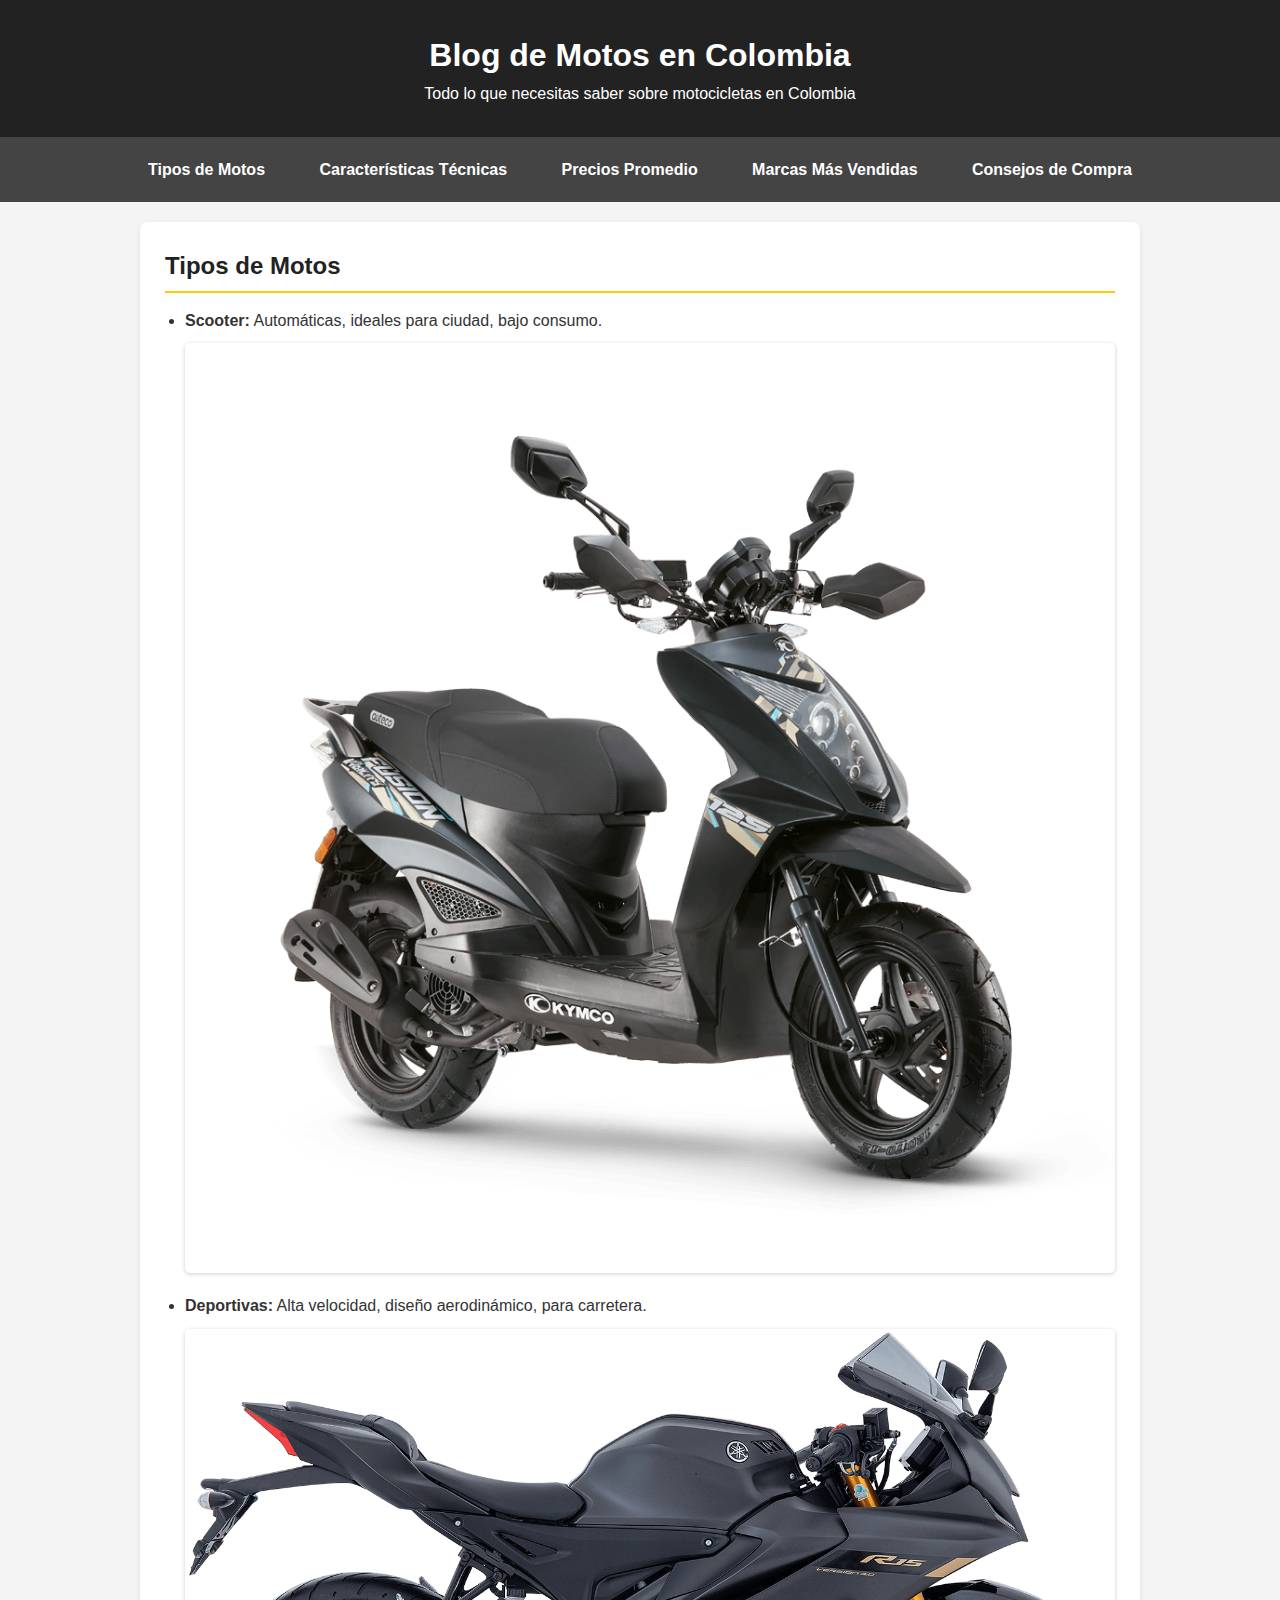
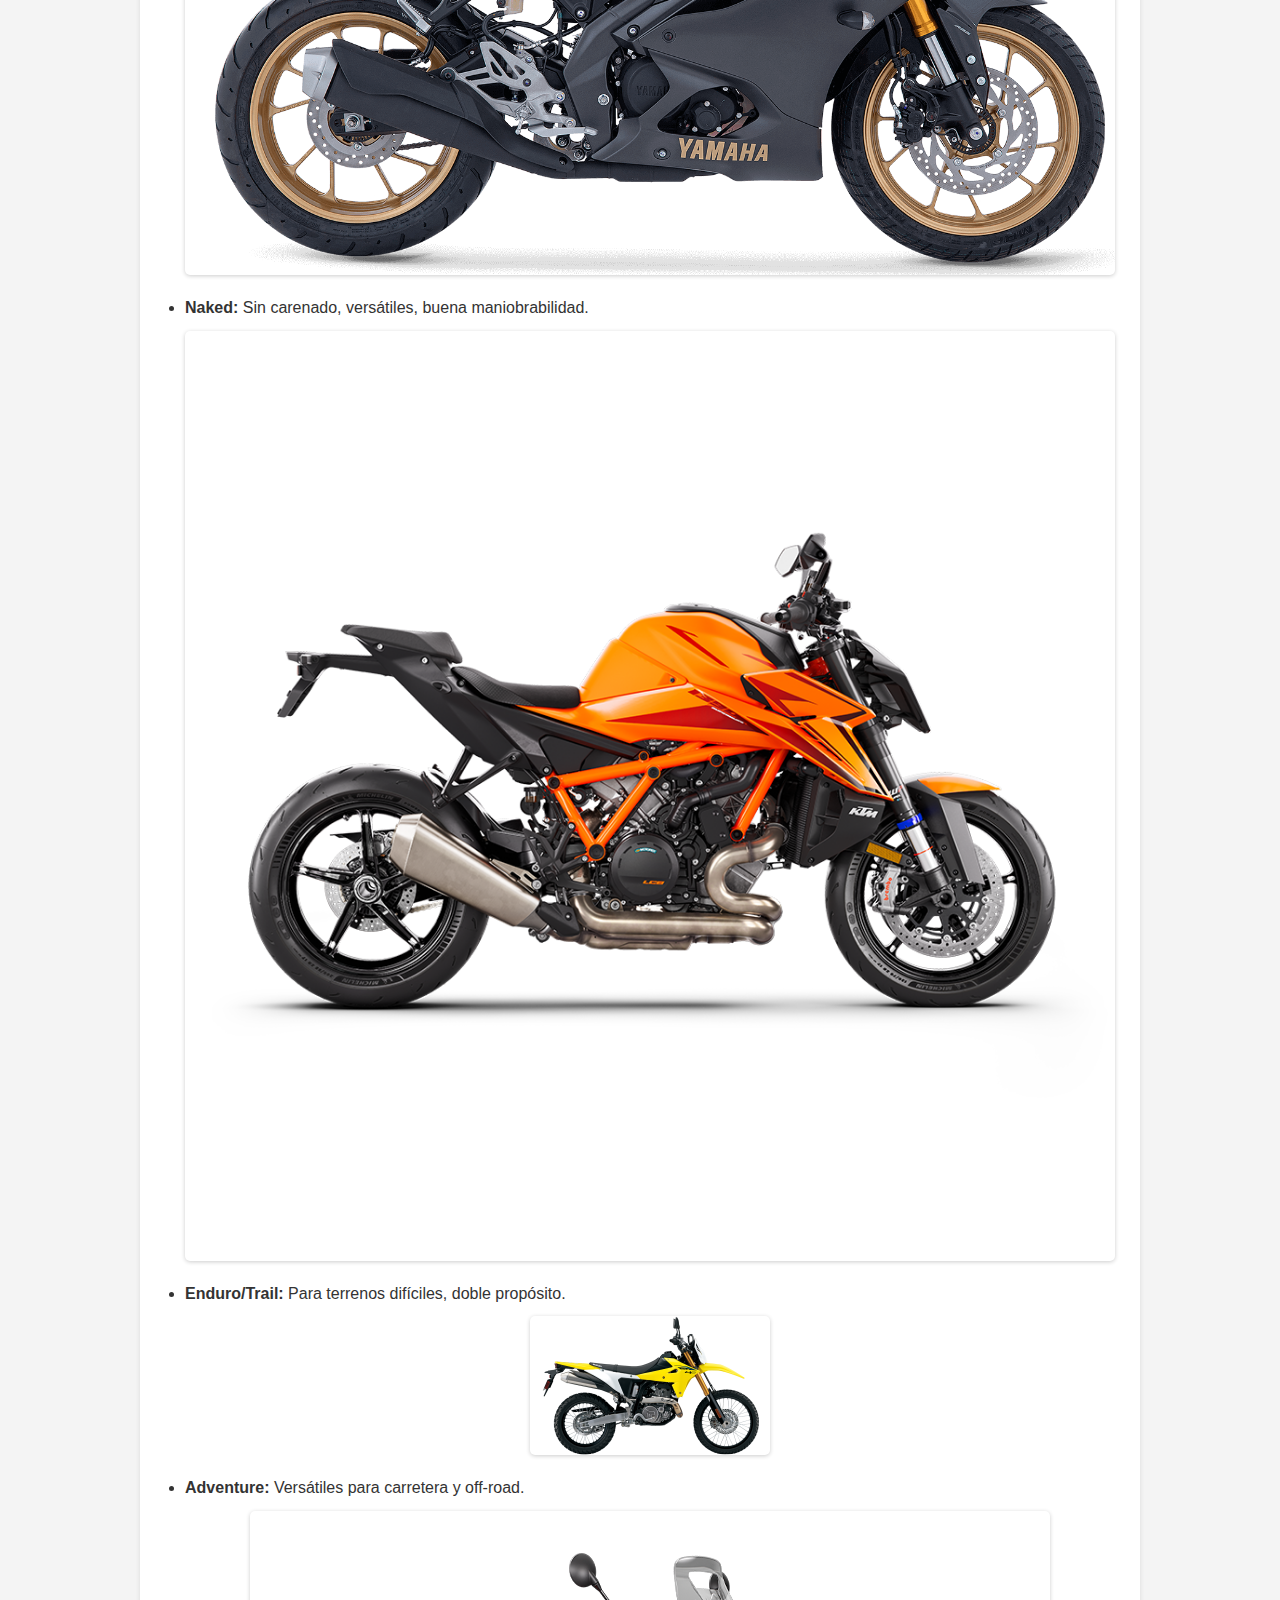
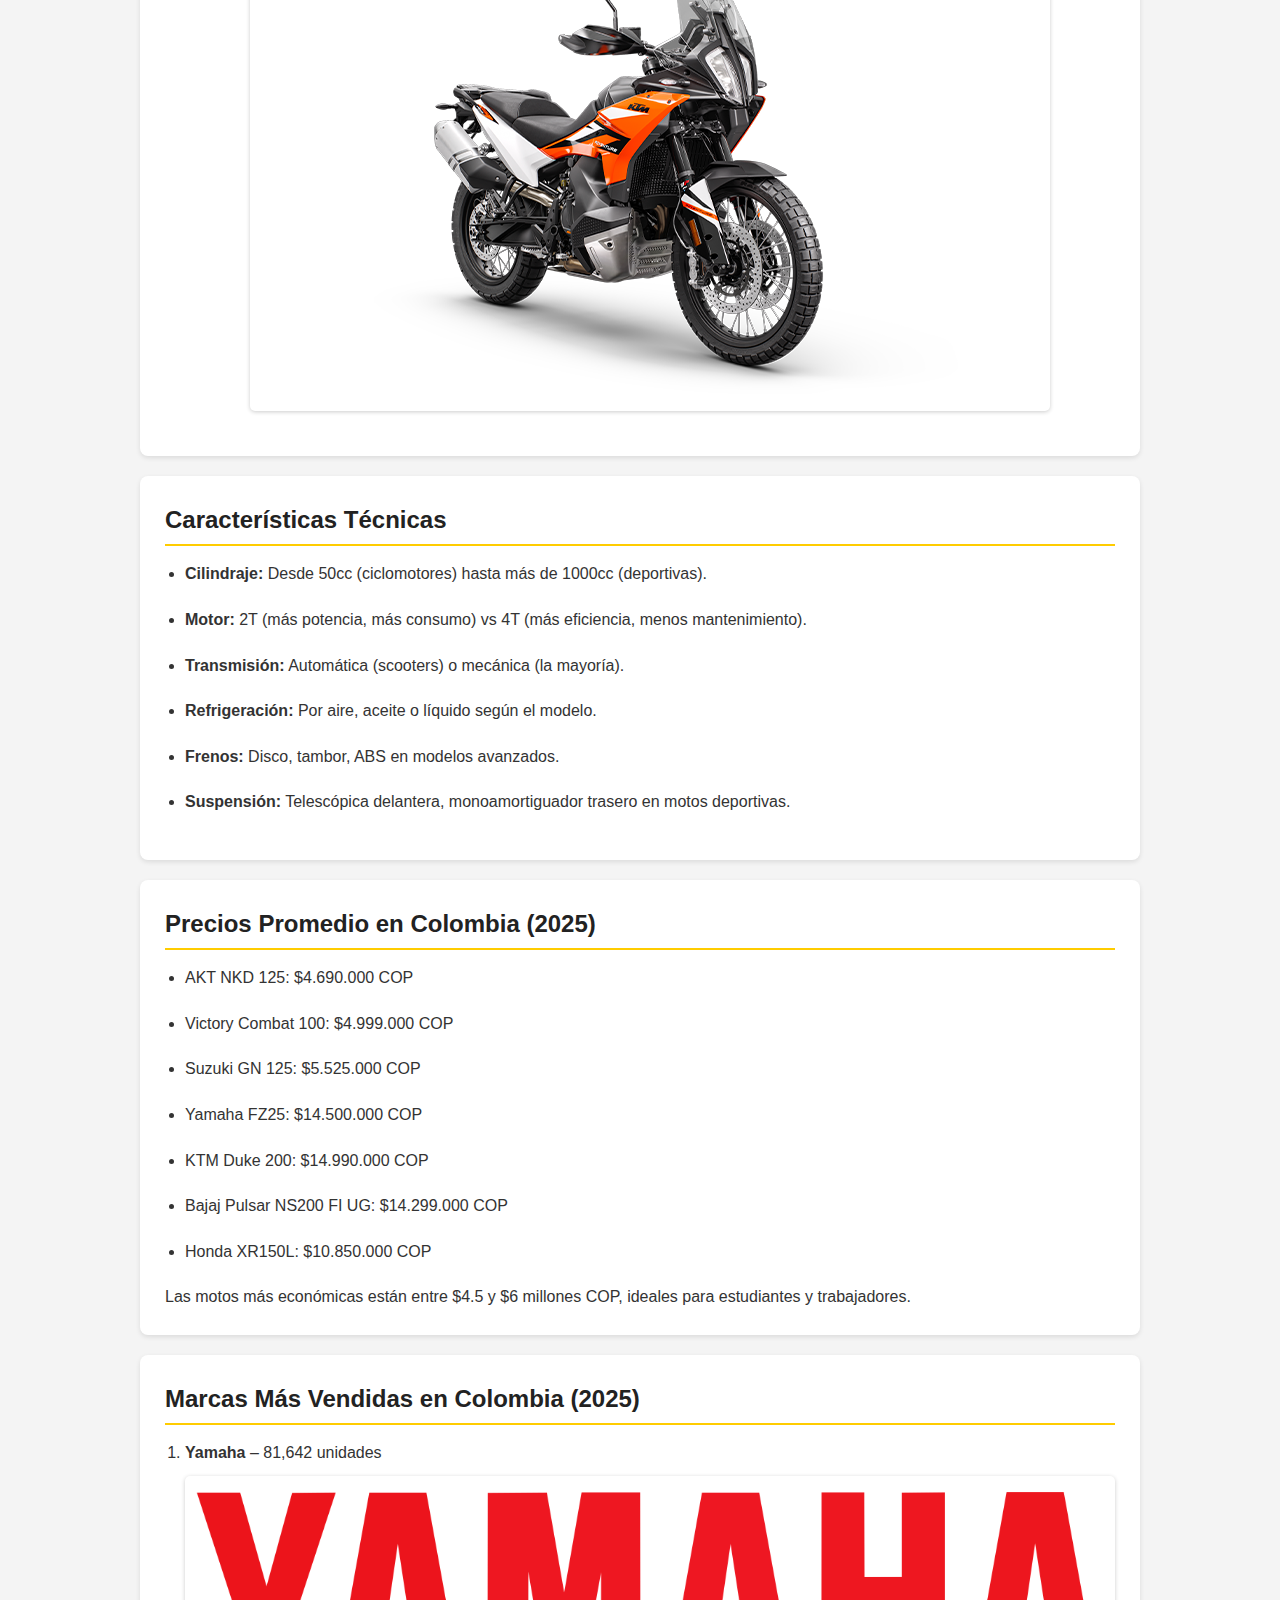
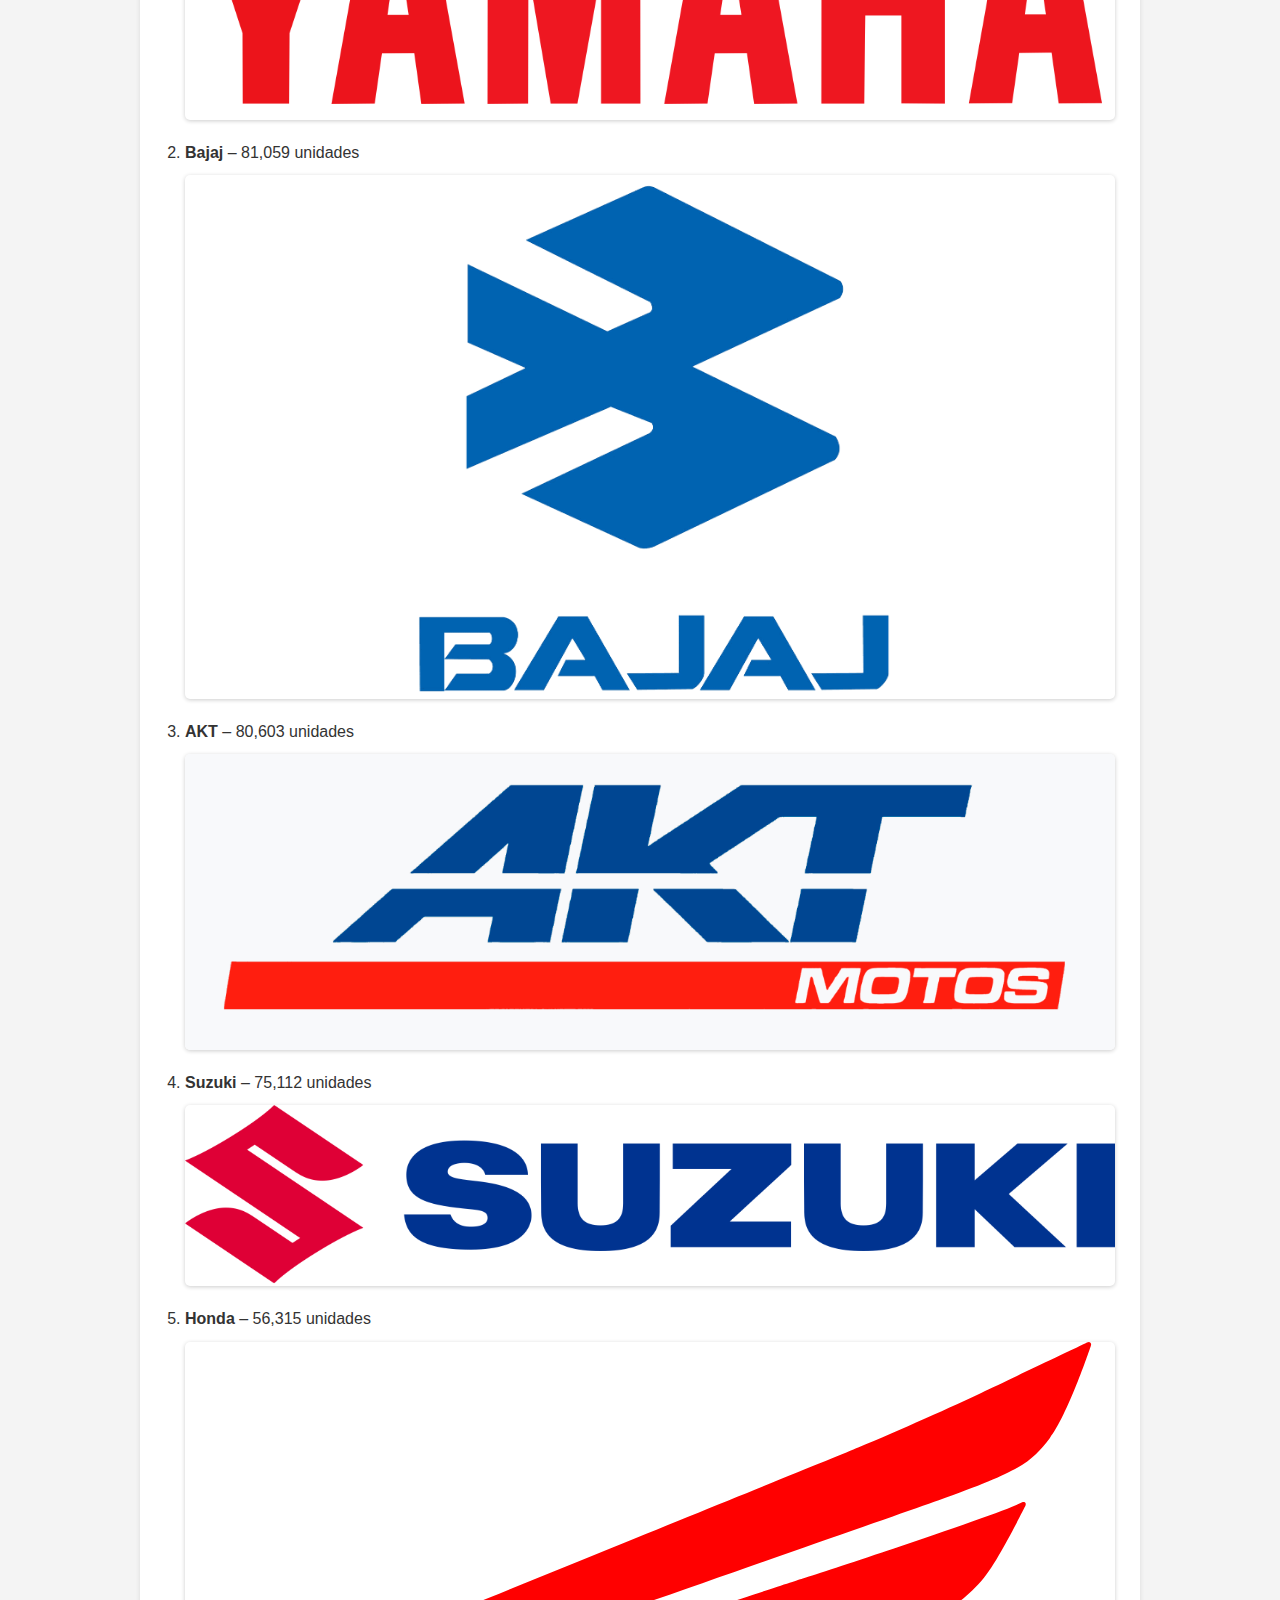
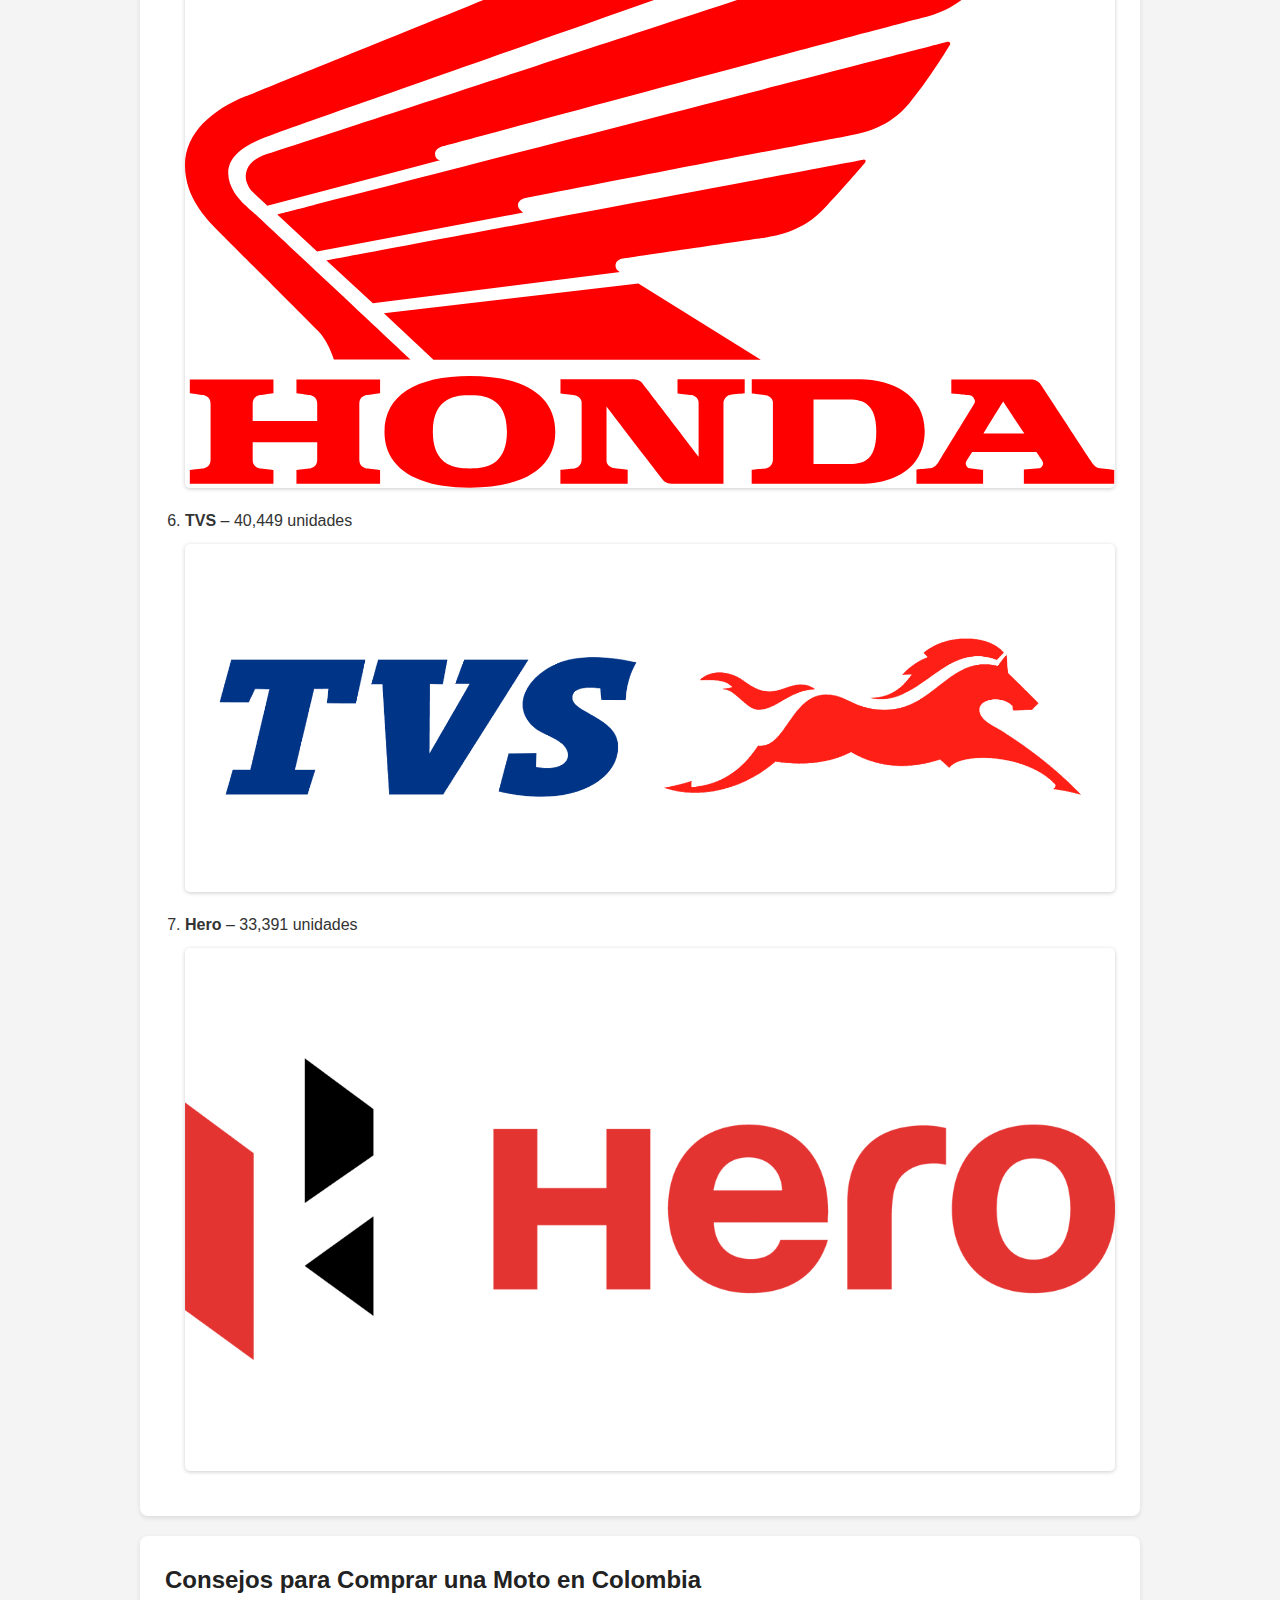
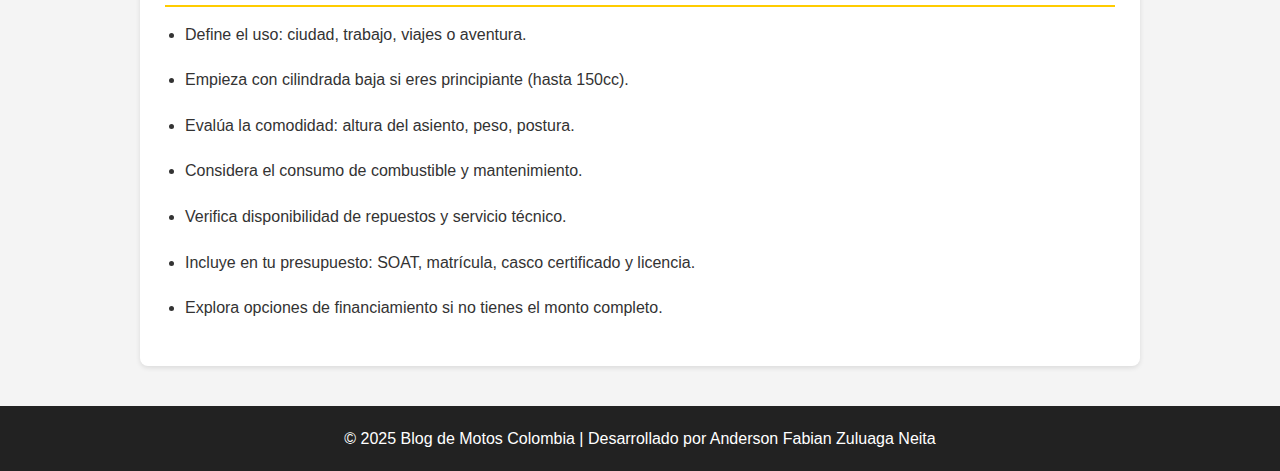
<file: index.html>
<!DOCTYPE html>
<html lang="es">
<head>
    <meta charset="UTF-8">
    <meta name="viewport" content="width=device-width, initial-scale=1.0">
    <meta name="description" content="Blog completo sobre motocicletas en Colombia: tipos, precios, marcas y consejos de compra 2025">
    <link rel="stylesheet" href="estilos_blog_motos.css">
    <title>Blog de Motos en Colombia 2025</title>
</head>
<body>
    <header>
        <h1>Blog de Motos en Colombia</h1>
        <p>Todo lo que necesitas saber sobre motocicletas en Colombia</p>
    </header>

    <nav>
        <a href="#tipos">Tipos de Motos</a>
        <a href="#caracteristicas">Características Técnicas</a>
        <a href="#precios">Precios Promedio</a>
        <a href="#marcas">Marcas Más Vendidas</a>
        <a href="#consejos">Consejos de Compra</a>
    </nav>

    <section id="tipos">
        <h2>Tipos de Motos</h2>
        <ul>
            <li>
                <strong>Scooter:</strong> Automáticas, ideales para ciudad, bajo consumo.
                <img src="scooter.png" alt="Moto tipo Scooter para ciudad" loading="lazy">
            </li>
            <li>
                <strong>Deportivas:</strong> Alta velocidad, diseño aerodinámico, para carretera.
                <img src="Deportiva.png" alt="Motocicleta deportiva de alta velocidad" loading="lazy">
            </li>
            <li>
                <strong>Naked:</strong> Sin carenado, versátiles, buena maniobrabilidad.
                <img src="Naked.png" alt="Moto tipo Naked sin carenado" loading="lazy">
            </li>
            <li>
                <strong>Enduro/Trail:</strong> Para terrenos difíciles, doble propósito.
                <img src="enduro.png" alt="Motocicleta Enduro para terrenos difíciles" loading="lazy">
            </li>
            <li>
                <strong>Adventure:</strong> Versátiles para carretera y off-road.
                <img src="adventure.png" alt="Moto Adventure para carretera y campo" loading="lazy">
            </li>
        </ul>
    </section>

    <section id="caracteristicas">
        <h2>Características Técnicas</h2>
        <ul>
            <li><strong>Cilindraje:</strong> Desde 50cc (ciclomotores) hasta más de 1000cc (deportivas).</li>
            <li><strong>Motor:</strong> 2T (más potencia, más consumo) vs 4T (más eficiencia, menos mantenimiento).</li>
            <li><strong>Transmisión:</strong> Automática (scooters) o mecánica (la mayoría).</li>
            <li><strong>Refrigeración:</strong> Por aire, aceite o líquido según el modelo.</li>
            <li><strong>Frenos:</strong> Disco, tambor, ABS en modelos avanzados.</li>
            <li><strong>Suspensión:</strong> Telescópica delantera, monoamortiguador trasero en motos deportivas.</li>
        </ul>
    </section>

    <section id="precios">
        <h2>Precios Promedio en Colombia (2025)</h2>
        <ul>
            <li>AKT NKD 125: <span class="precio">$4.690.000 COP</span></li>
            <li>Victory Combat 100: <span class="precio">$4.999.000 COP</span></li>
            <li>Suzuki GN 125: <span class="precio">$5.525.000 COP</span></li>
            <li>Yamaha FZ25: <span class="precio">$14.500.000 COP</span></li>
            <li>KTM Duke 200: <span class="precio">$14.990.000 COP</span></li>
            <li>Bajaj Pulsar NS200 FI UG: <span class="precio">$14.299.000 COP</span></li>
            <li>Honda XR150L: <span class="precio">$10.850.000 COP</span></li>
        </ul>
        <p class="nota">Las motos más económicas están entre $4.5 y $6 millones COP, ideales para estudiantes y trabajadores.</p>
    </section>

    <section id="marcas">
        <h2>Marcas Más Vendidas en Colombia (2025)</h2>
        <ol>
            <li>
                <strong>Yamaha</strong> – 81,642 unidades
                <img src="Yamaha_Motor_logo.svg.png" alt="Logo de Yamaha Motor" loading="lazy">
            </li>
            <li>
                <strong>Bajaj</strong> – 81,059 unidades
                <img src="Bajaj-Logo.png" alt="Logo de Bajaj" loading="lazy">
            </li>
            <li>
                <strong>AKT</strong> – 80,603 unidades
                <img src="AKT_logo.png" alt="Logo de AKT" loading="lazy">
            </li>
            <li>
                <strong>Suzuki</strong> – 75,112 unidades
                <img src="Suzuki_logo_2025.svg.png" alt="Logo de Suzuki" loading="lazy">
            </li>
            <li>
                <strong>Honda</strong> – 56,315 unidades
                <img src="Honda_Logo.svg" alt="Logo de Honda" loading="lazy">
            </li>
            <li>
                <strong>TVS</strong> – 40,449 unidades
                <img src="TVS-Motor-Company.png" alt="Logo de TVS Motor Company" loading="lazy">
            </li>
            <li>
                <strong>Hero</strong> – 33,391 unidades
                <img src="Hero-Logo.png" alt="Logo de Hero" loading="lazy">
            </li>
        </ol>
    </section>

    <section id="consejos">
        <h2>Consejos para Comprar una Moto en Colombia</h2>
        <ul>
            <li>Define el uso: ciudad, trabajo, viajes o aventura.</li>
            <li>Empieza con cilindrada baja si eres principiante (hasta 150cc).</li>
            <li>Evalúa la comodidad: altura del asiento, peso, postura.</li>
            <li>Considera el consumo de combustible y mantenimiento.</li>
            <li>Verifica disponibilidad de repuestos y servicio técnico.</li>
            <li>Incluye en tu presupuesto: SOAT, matrícula, casco certificado y licencia.</li>
            <li>Explora opciones de financiamiento si no tienes el monto completo.</li>
        </ul>
    </section>

    <footer>
        <p>&copy; 2025 Blog de Motos Colombia | Desarrollado por Anderson Fabian Zuluaga Neita</p>
    </footer>
</body>
</html>
</file>
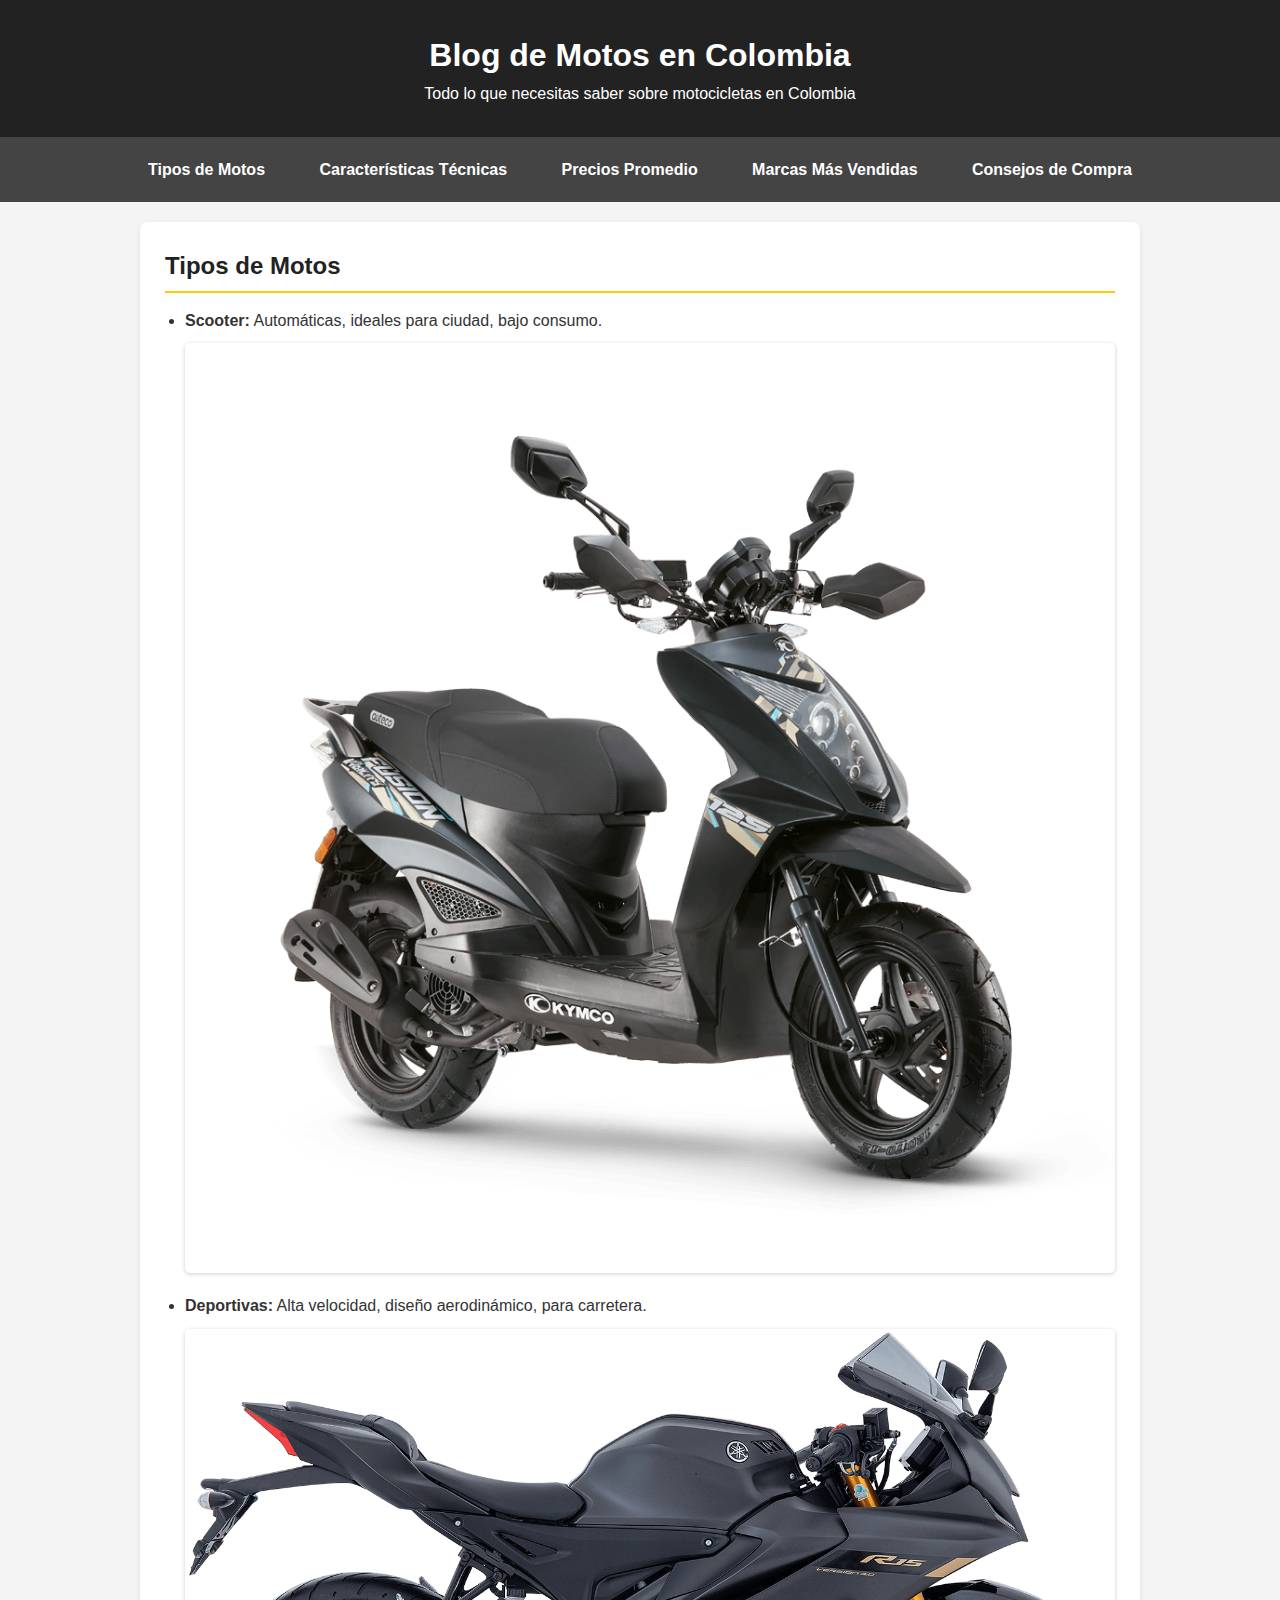
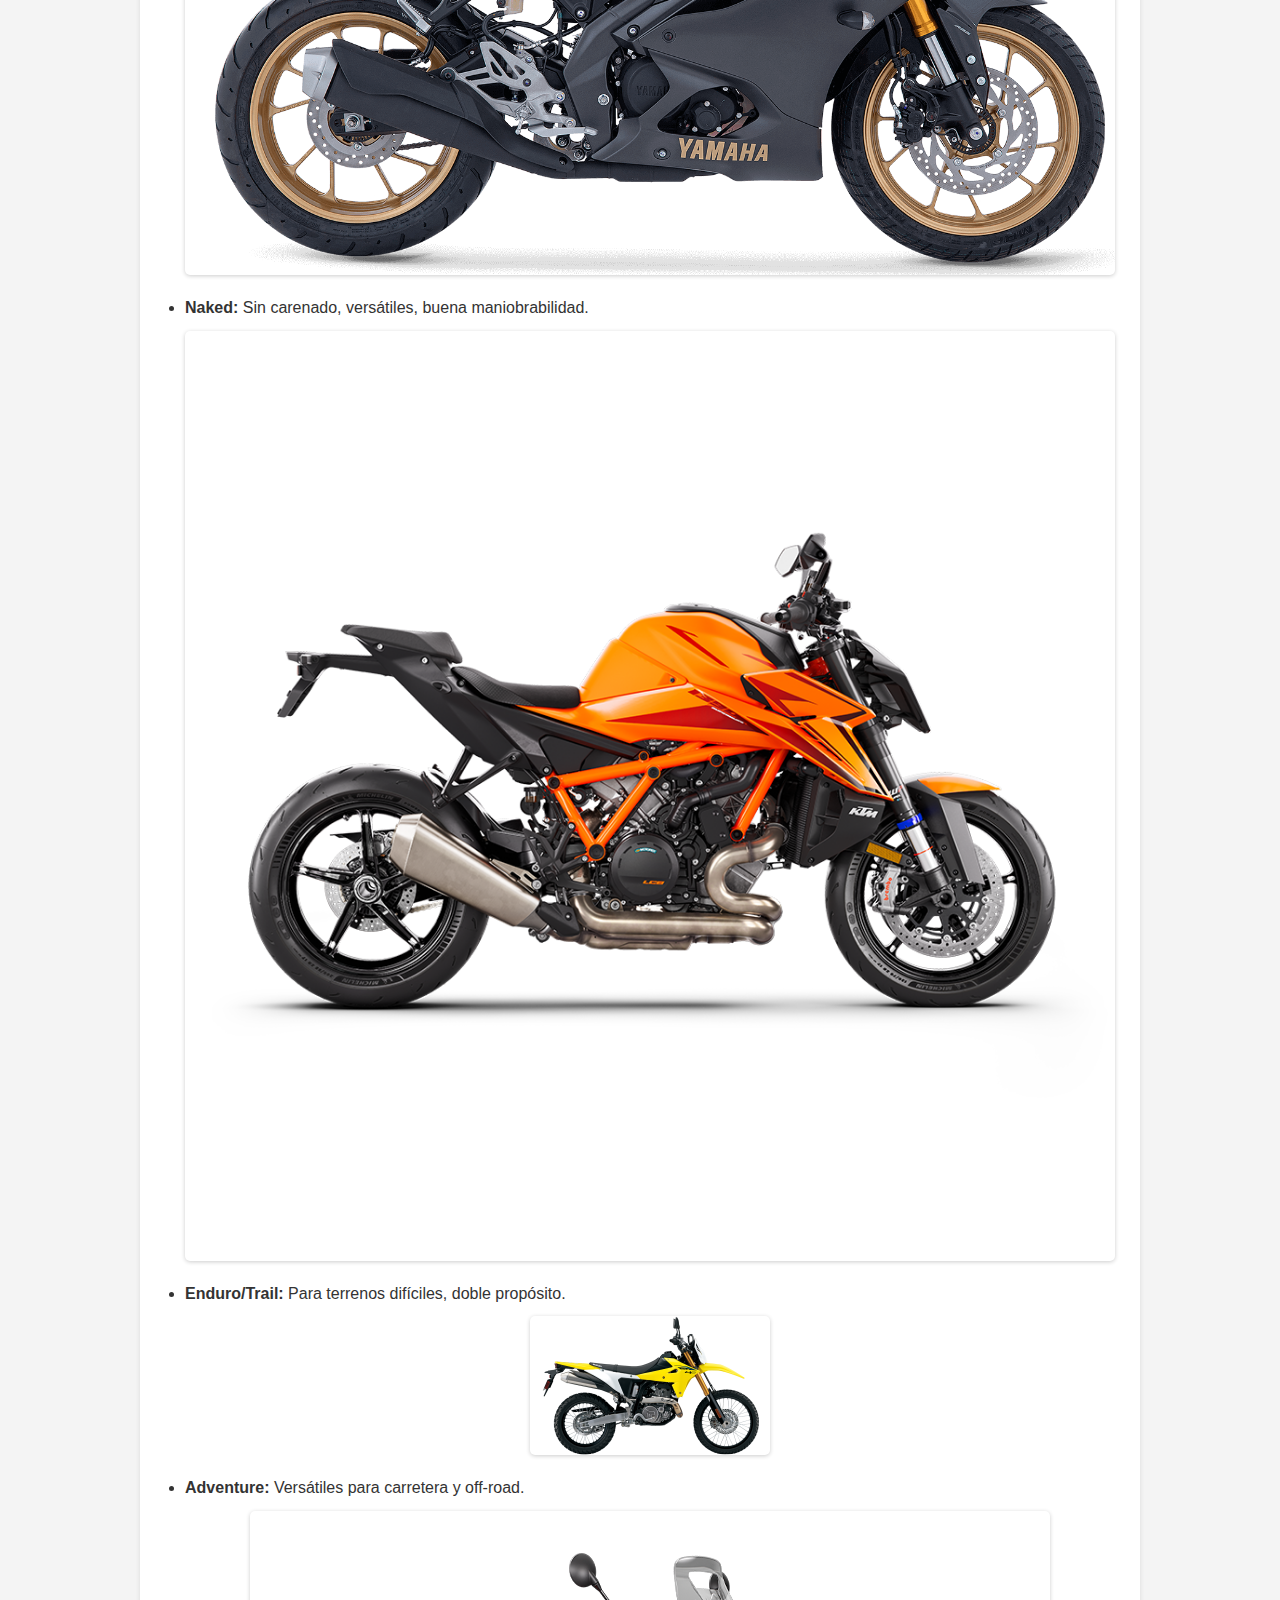
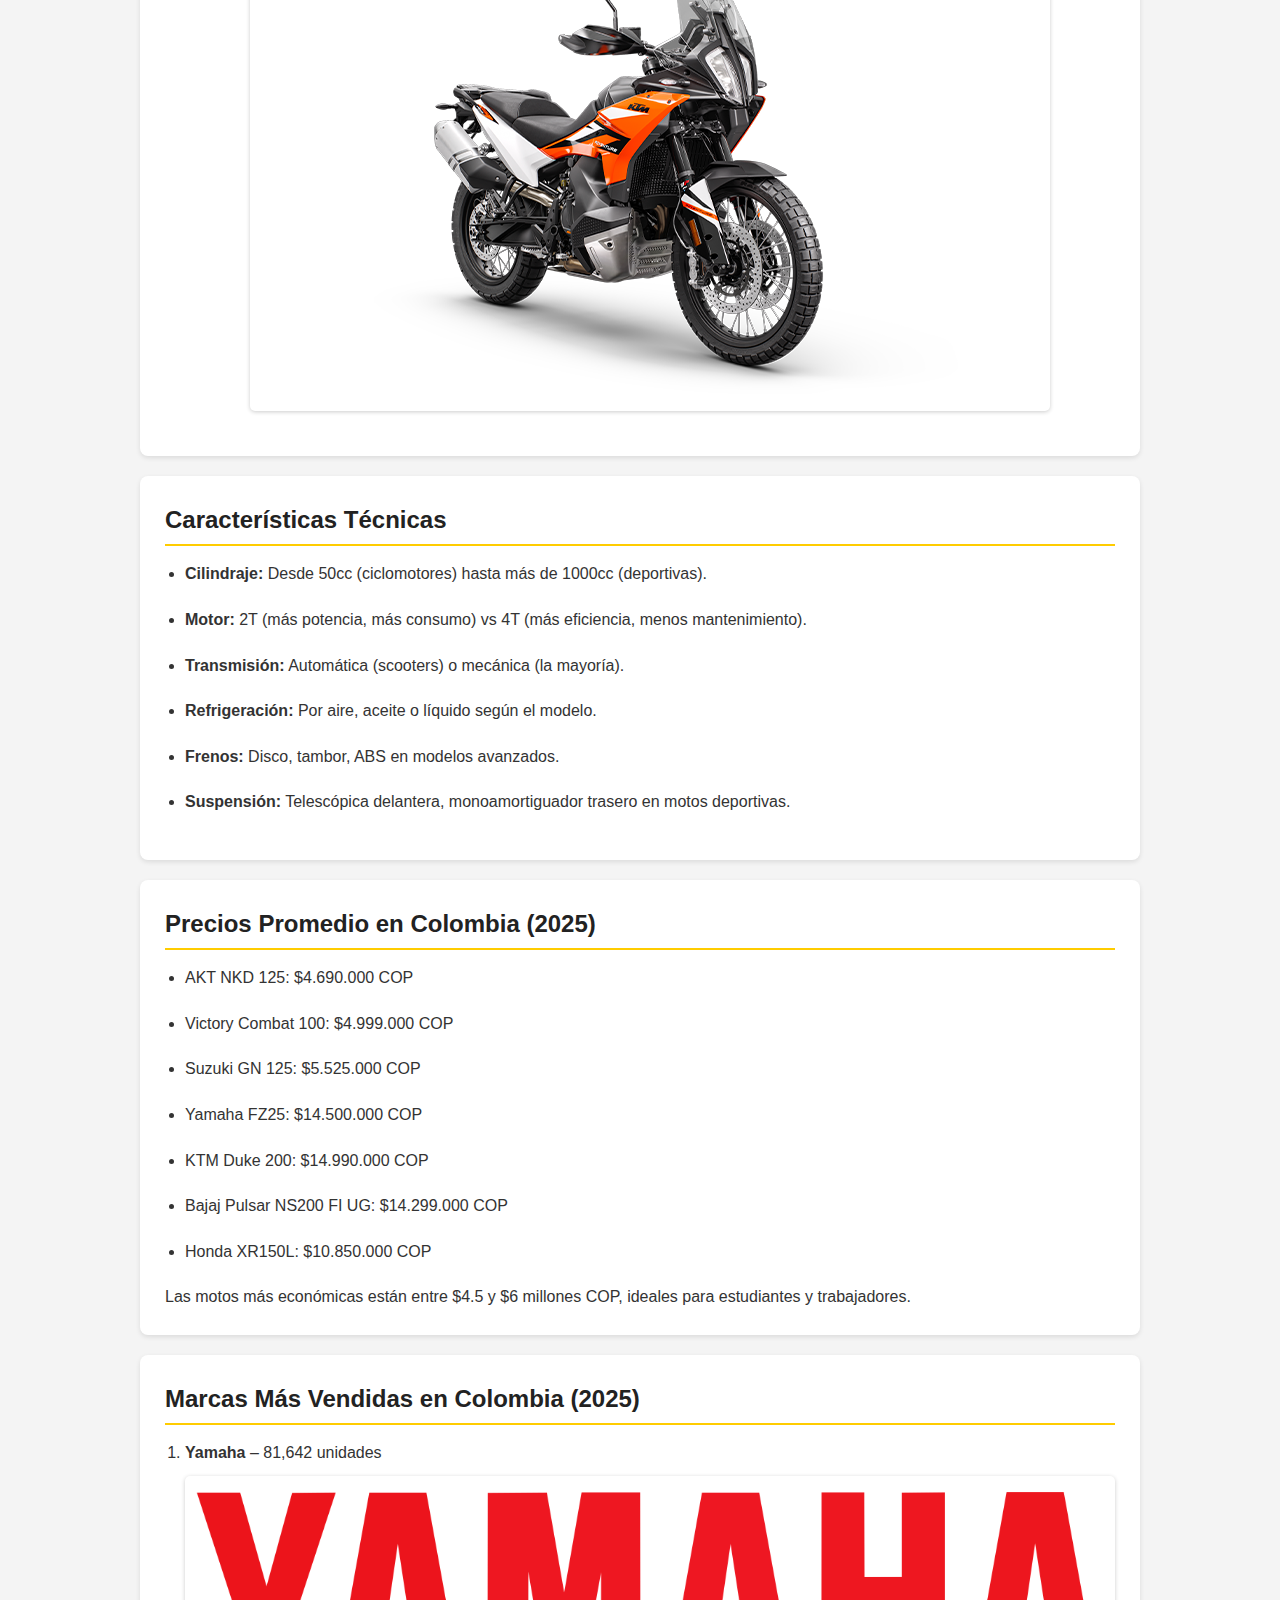
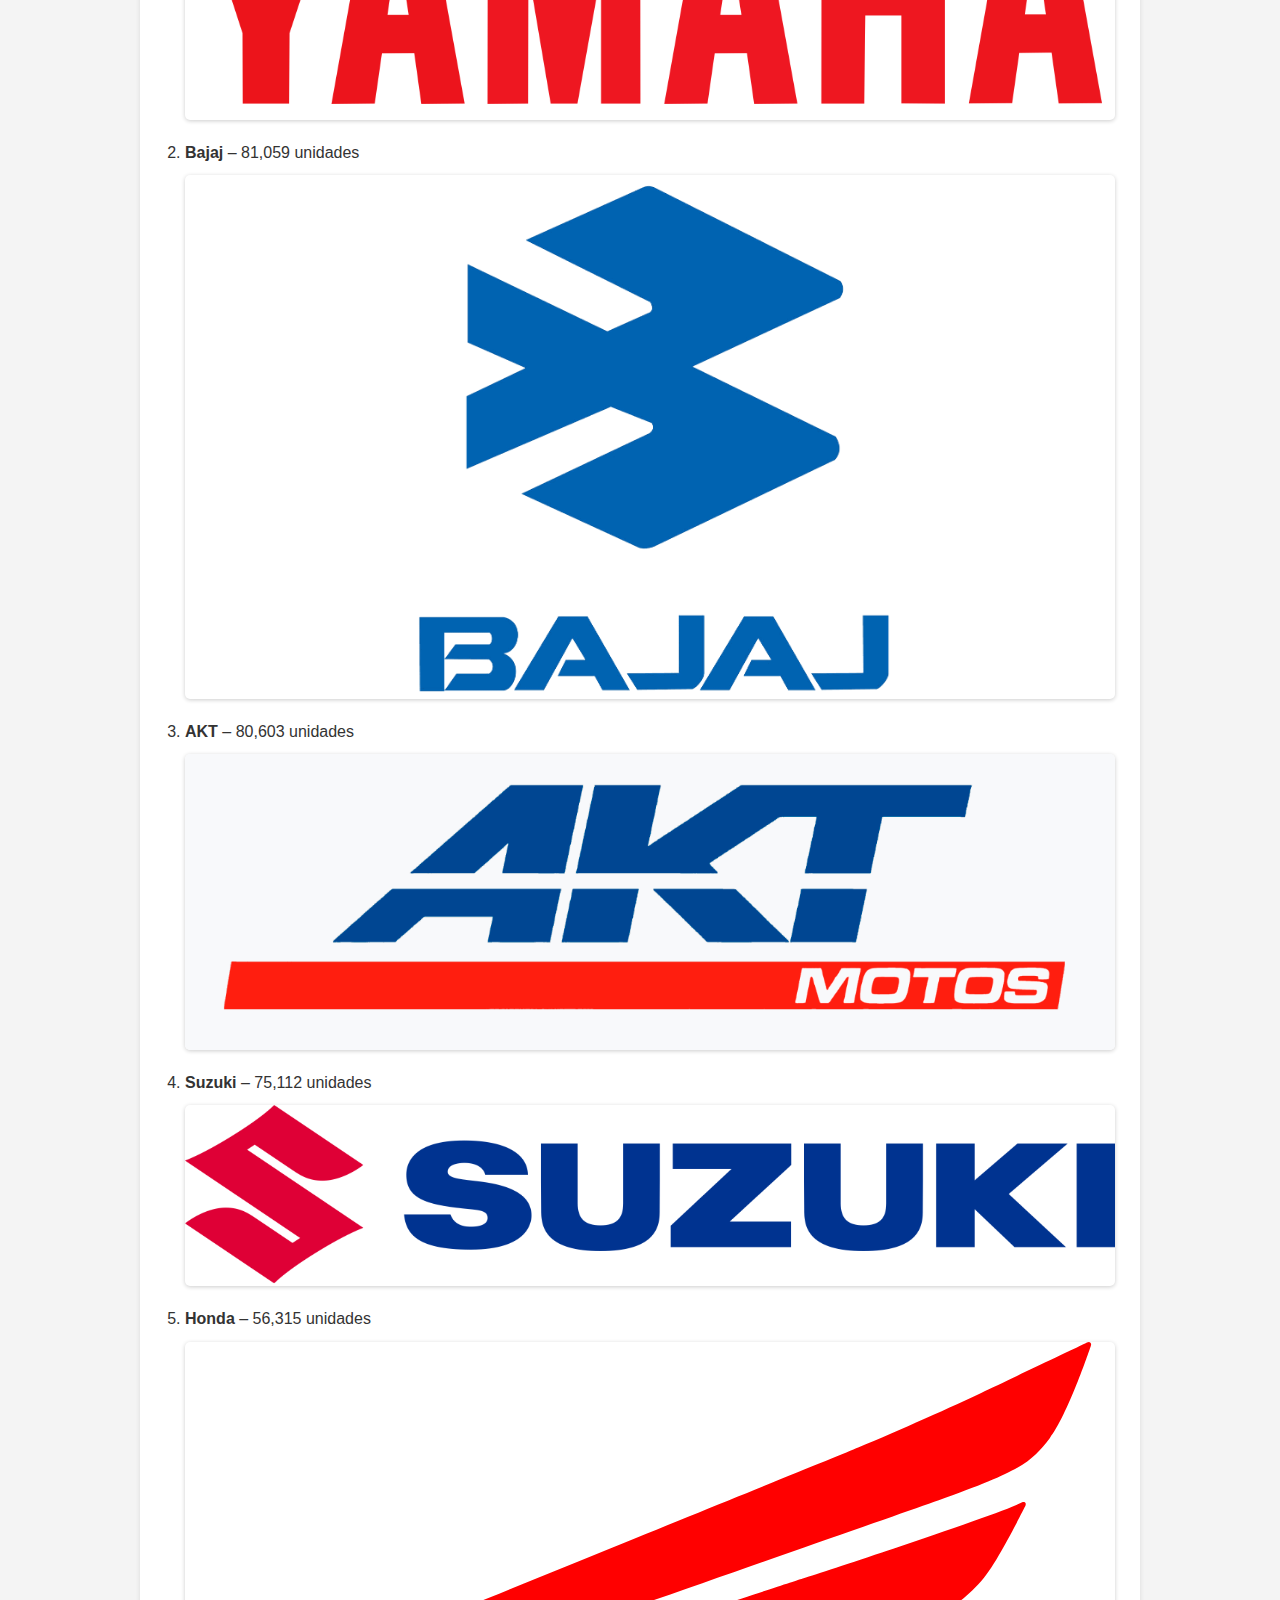
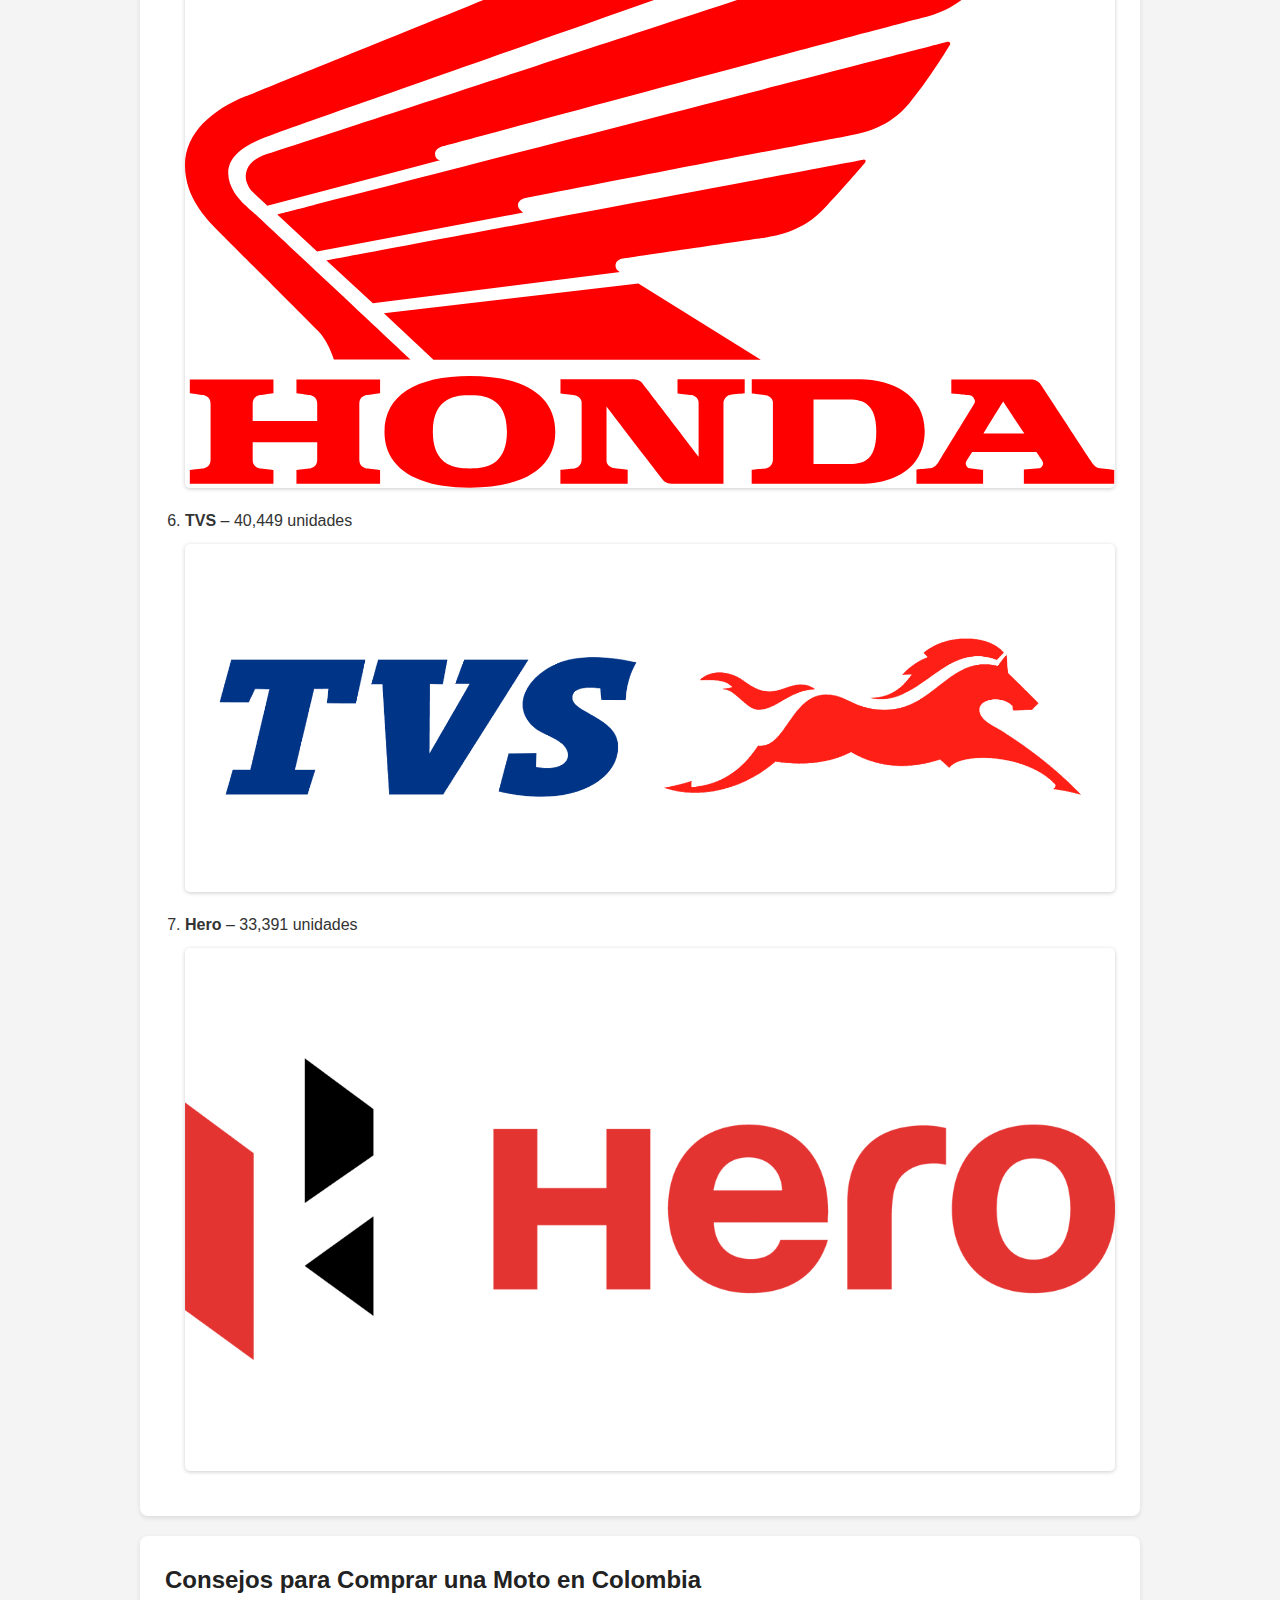
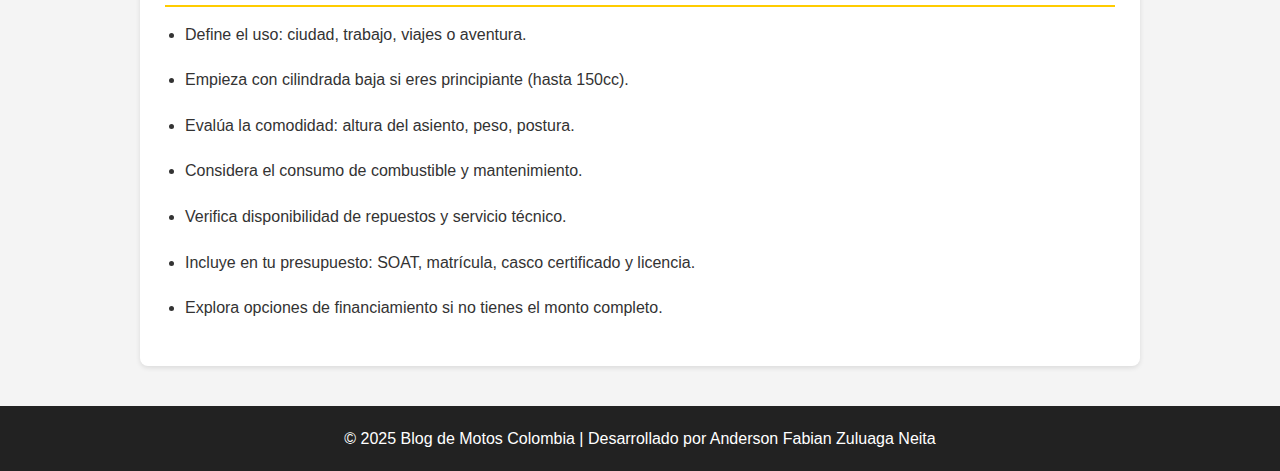
<file: tallerBlog/index.html>
<!DOCTYPE html>
<html lang="es">
<head>
    <meta charset="UTF-8">
    <meta name="viewport" content="width=device-width, initial-scale=1.0">
    <meta name="description" content="Blog completo sobre motocicletas en Colombia: tipos, precios, marcas y consejos de compra 2025">
    <link rel="stylesheet" href="estilos_blog_motos.css">
    <title>Blog de Motos en Colombia 2025</title>
</head>
<body>
    <header>
        <h1>Blog de Motos en Colombia</h1>
        <p>Todo lo que necesitas saber sobre motocicletas en Colombia</p>
    </header>

    <nav>
        <a href="#tipos">Tipos de Motos</a>
        <a href="#caracteristicas">Características Técnicas</a>
        <a href="#precios">Precios Promedio</a>
        <a href="#marcas">Marcas Más Vendidas</a>
        <a href="#consejos">Consejos de Compra</a>
    </nav>

    <section id="tipos">
        <h2>Tipos de Motos</h2>
        <ul>
            <li>
                <strong>Scooter:</strong> Automáticas, ideales para ciudad, bajo consumo.
                <img src="scooter.png" alt="Moto tipo Scooter para ciudad" loading="lazy">
            </li>
            <li>
                <strong>Deportivas:</strong> Alta velocidad, diseño aerodinámico, para carretera.
                <img src="Deportiva.png" alt="Motocicleta deportiva de alta velocidad" loading="lazy">
            </li>
            <li>
                <strong>Naked:</strong> Sin carenado, versátiles, buena maniobrabilidad.
                <img src="Naked.png" alt="Moto tipo Naked sin carenado" loading="lazy">
            </li>
            <li>
                <strong>Enduro/Trail:</strong> Para terrenos difíciles, doble propósito.
                <img src="enduro.png" alt="Motocicleta Enduro para terrenos difíciles" loading="lazy">
            </li>
            <li>
                <strong>Adventure:</strong> Versátiles para carretera y off-road.
                <img src="adventure.png" alt="Moto Adventure para carretera y campo" loading="lazy">
            </li>
        </ul>
    </section>

    <section id="caracteristicas">
        <h2>Características Técnicas</h2>
        <ul>
            <li><strong>Cilindraje:</strong> Desde 50cc (ciclomotores) hasta más de 1000cc (deportivas).</li>
            <li><strong>Motor:</strong> 2T (más potencia, más consumo) vs 4T (más eficiencia, menos mantenimiento).</li>
            <li><strong>Transmisión:</strong> Automática (scooters) o mecánica (la mayoría).</li>
            <li><strong>Refrigeración:</strong> Por aire, aceite o líquido según el modelo.</li>
            <li><strong>Frenos:</strong> Disco, tambor, ABS en modelos avanzados.</li>
            <li><strong>Suspensión:</strong> Telescópica delantera, monoamortiguador trasero en motos deportivas.</li>
        </ul>
    </section>

    <section id="precios">
        <h2>Precios Promedio en Colombia (2025)</h2>
        <ul>
            <li>AKT NKD 125: <span class="precio">$4.690.000 COP</span></li>
            <li>Victory Combat 100: <span class="precio">$4.999.000 COP</span></li>
            <li>Suzuki GN 125: <span class="precio">$5.525.000 COP</span></li>
            <li>Yamaha FZ25: <span class="precio">$14.500.000 COP</span></li>
            <li>KTM Duke 200: <span class="precio">$14.990.000 COP</span></li>
            <li>Bajaj Pulsar NS200 FI UG: <span class="precio">$14.299.000 COP</span></li>
            <li>Honda XR150L: <span class="precio">$10.850.000 COP</span></li>
        </ul>
        <p class="nota">Las motos más económicas están entre $4.5 y $6 millones COP, ideales para estudiantes y trabajadores.</p>
    </section>

    <section id="marcas">
        <h2>Marcas Más Vendidas en Colombia (2025)</h2>
        <ol>
            <li>
                <strong>Yamaha</strong> – 81,642 unidades
                <img src="Yamaha_Motor_logo.svg.png" alt="Logo de Yamaha Motor" loading="lazy">
            </li>
            <li>
                <strong>Bajaj</strong> – 81,059 unidades
                <img src="Bajaj-Logo.png" alt="Logo de Bajaj" loading="lazy">
            </li>
            <li>
                <strong>AKT</strong> – 80,603 unidades
                <img src="AKT_logo.png" alt="Logo de AKT" loading="lazy">
            </li>
            <li>
                <strong>Suzuki</strong> – 75,112 unidades
                <img src="Suzuki_logo_2025.svg.png" alt="Logo de Suzuki" loading="lazy">
            </li>
            <li>
                <strong>Honda</strong> – 56,315 unidades
                <img src="Honda_Logo.svg" alt="Logo de Honda" loading="lazy">
            </li>
            <li>
                <strong>TVS</strong> – 40,449 unidades
                <img src="TVS-Motor-Company.png" alt="Logo de TVS Motor Company" loading="lazy">
            </li>
            <li>
                <strong>Hero</strong> – 33,391 unidades
                <img src="Hero-Logo.png" alt="Logo de Hero" loading="lazy">
            </li>
        </ol>
    </section>

    <section id="consejos">
        <h2>Consejos para Comprar una Moto en Colombia</h2>
        <ul>
            <li>Define el uso: ciudad, trabajo, viajes o aventura.</li>
            <li>Empieza con cilindrada baja si eres principiante (hasta 150cc).</li>
            <li>Evalúa la comodidad: altura del asiento, peso, postura.</li>
            <li>Considera el consumo de combustible y mantenimiento.</li>
            <li>Verifica disponibilidad de repuestos y servicio técnico.</li>
            <li>Incluye en tu presupuesto: SOAT, matrícula, casco certificado y licencia.</li>
            <li>Explora opciones de financiamiento si no tienes el monto completo.</li>
        </ul>
    </section>

    <footer>
        <p>&copy; 2025 Blog de Motos Colombia | Desarrollado por Anderson Fabian Zuluaga Neita</p>
    </footer>
</body>
</html>
</file>
<file: estilos_blog_motos.css>
:root {
    --color-primary: #222;
    --color-secondary: #444;
    --color-accent: #ffcc00;
    --color-bg: #f4f4f4;
    --color-text: #333;
    --color-white: #fff;
    --shadow-sm: 0 2px 5px rgba(0, 0, 0, 0.1);
    --shadow-md: 0 4px 12px rgba(0, 0, 0, 0.3);
    --shadow-lg: 0 6px 16px rgba(0, 0, 0, 0.4);
    --border-radius: 8px;
    --transition: 0.3s ease;
}

* {
    margin: 0;
    padding: 0;
    box-sizing: border-box;
}

body {
    font-family: 'Segoe UI', Tahoma, Geneva, Verdana, sans-serif;
    background-color: var(--color-bg);
    line-height: 1.6;
    color: var(--color-text);
    -webkit-font-smoothing: antialiased;
    -moz-osx-font-smoothing: grayscale;
}

header {
    background-color: var(--color-primary);
    color: var(--color-white);
    text-align: center;
    padding: 30px 20px;
}

nav {
    background-color: var(--color-secondary);
    text-align: center;
    padding: 15px 10px;
    position: sticky;
    top: 0;
    z-index: 100;
}

nav a {
    color: var(--color-white);
    margin: 0 15px;
    text-decoration: none;
    font-weight: bold;
    transition: color var(--transition);
    display: inline-block;
    padding: 5px 10px;
}

nav a:hover,
nav a:focus {
    color: var(--color-accent);
    outline: 2px solid var(--color-accent);
    outline-offset: 2px;
}

section {
    background-color: var(--color-white);
    margin: 20px auto;
    padding: 25px;
    border-radius: var(--border-radius);
    max-width: 1000px;
    box-shadow: var(--shadow-sm);
}

h2 {
    color: var(--color-primary);
    margin-bottom: 15px;
    border-bottom: 2px solid var(--color-accent);
    padding-bottom: 5px;
}

ul, ol {
    margin-left: 20px;
    margin-top: 10px;
}

li {
    margin-bottom: 20px;
}

img {
    display: block;
    margin: 10px auto;
    max-width: 100%;
    height: auto;
    object-fit: cover;
    border-radius: 5px;
    box-shadow: 0 1px 4px rgba(0, 0, 0, 0.2);
    transition: transform var(--transition), box-shadow var(--transition);
    cursor: pointer;
}

img:hover {
    transform: scale(1.05);
    box-shadow: var(--shadow-md);
}

@media (hover: hover) {
    img:hover {
        transform: scale(1.05);
    }
}

img:active {
    transform: scale(1.02); 
    box-shadow: var(--shadow-lg);
}

footer {
    background-color: var(--color-primary);
    color: var(--color-white);
    text-align: center;
    padding: 20px;
    margin-top: 40px;
}

@media (max-width: 768px) {
    section {
        margin: 10px;
        padding: 20px;
    }
    
    nav a {
        margin: 0 10px;
        font-size: 0.9rem;
    }
    
    header {
        padding: 20px 15px;
    }
}

*:focus-visible {
    outline: 2px solid var(--color-accent);
    outline-offset: 2px;
}

html {
    scroll-behavior: smooth;
}
</file>
<file: tallerBlog/estilos_blog_motos.css>
/* Variables CSS para mejor mantenimiento */
:root {
    --color-primary: #222;
    --color-secondary: #444;
    --color-accent: #ffcc00;
    --color-bg: #f4f4f4;
    --color-text: #333;
    --color-white: #fff;
    --shadow-sm: 0 2px 5px rgba(0, 0, 0, 0.1);
    --shadow-md: 0 4px 12px rgba(0, 0, 0, 0.3);
    --shadow-lg: 0 6px 16px rgba(0, 0, 0, 0.4);
    --border-radius: 8px;
    --transition: 0.3s ease;
}

* {
    margin: 0;
    padding: 0;
    box-sizing: border-box;
}

body {
    font-family: 'Segoe UI', Tahoma, Geneva, Verdana, sans-serif;
    background-color: var(--color-bg);
    line-height: 1.6;
    color: var(--color-text);
    /* Mejora la legibilidad del texto */
    -webkit-font-smoothing: antialiased;
    -moz-osx-font-smoothing: grayscale;
}

header {
    background-color: var(--color-primary);
    color: var(--color-white);
    text-align: center;
    padding: 30px 20px;
}

nav {
    background-color: var(--color-secondary);
    text-align: center;
    padding: 15px 10px;
    /* Hace el nav sticky (opcional) */
    position: sticky;
    top: 0;
    z-index: 100;
}

nav a {
    color: var(--color-white);
    margin: 0 15px;
    text-decoration: none;
    font-weight: bold;
    transition: color var(--transition);
    /* Mejor área de clic en móviles */
    display: inline-block;
    padding: 5px 10px;
}

nav a:hover,
nav a:focus {
    color: var(--color-accent);
    /* Mejora la accesibilidad */
    outline: 2px solid var(--color-accent);
    outline-offset: 2px;
}

section {
    background-color: var(--color-white);
    margin: 20px auto;
    padding: 25px;
    border-radius: var(--border-radius);
    max-width: 1000px;
    box-shadow: var(--shadow-sm);
}

h2 {
    color: var(--color-primary);
    margin-bottom: 15px;
    border-bottom: 2px solid var(--color-accent);
    padding-bottom: 5px;
}

ul, ol {
    margin-left: 20px;
    margin-top: 10px;
}

li {
    margin-bottom: 20px;
}

/* Imágenes mejoradas */
img {
    display: block;
    margin: 10px auto;
    max-width: 100%;
    height: auto;
    object-fit: cover;
    border-radius: 5px;
    box-shadow: 0 1px 4px rgba(0, 0, 0, 0.2);
    transition: transform var(--transition), box-shadow var(--transition);
    cursor: pointer;
}

img:hover {
    transform: scale(1.05);
    box-shadow: var(--shadow-md);
}

/* Mejor usar @media (hover) para evitar efectos en táctiles */
@media (hover: hover) {
    img:hover {
        transform: scale(1.05);
    }
}

img:active {
    transform: scale(1.02); /* Menos agresivo */
    box-shadow: var(--shadow-lg);
}

footer {
    background-color: var(--color-primary);
    color: var(--color-white);
    text-align: center;
    padding: 20px;
    margin-top: 40px;
}

/* Responsive mejorado */
@media (max-width: 768px) {
    section {
        margin: 10px;
        padding: 20px;
    }
    
    nav a {
        margin: 0 10px;
        font-size: 0.9rem;
    }
    
    header {
        padding: 20px 15px;
    }
}

/* Mejora la accesibilidad para navegación por teclado */
*:focus-visible {
    outline: 2px solid var(--color-accent);
    outline-offset: 2px;
}

/* Smooth scroll para navegación interna */
html {
    scroll-behavior: smooth;
}
</file>
